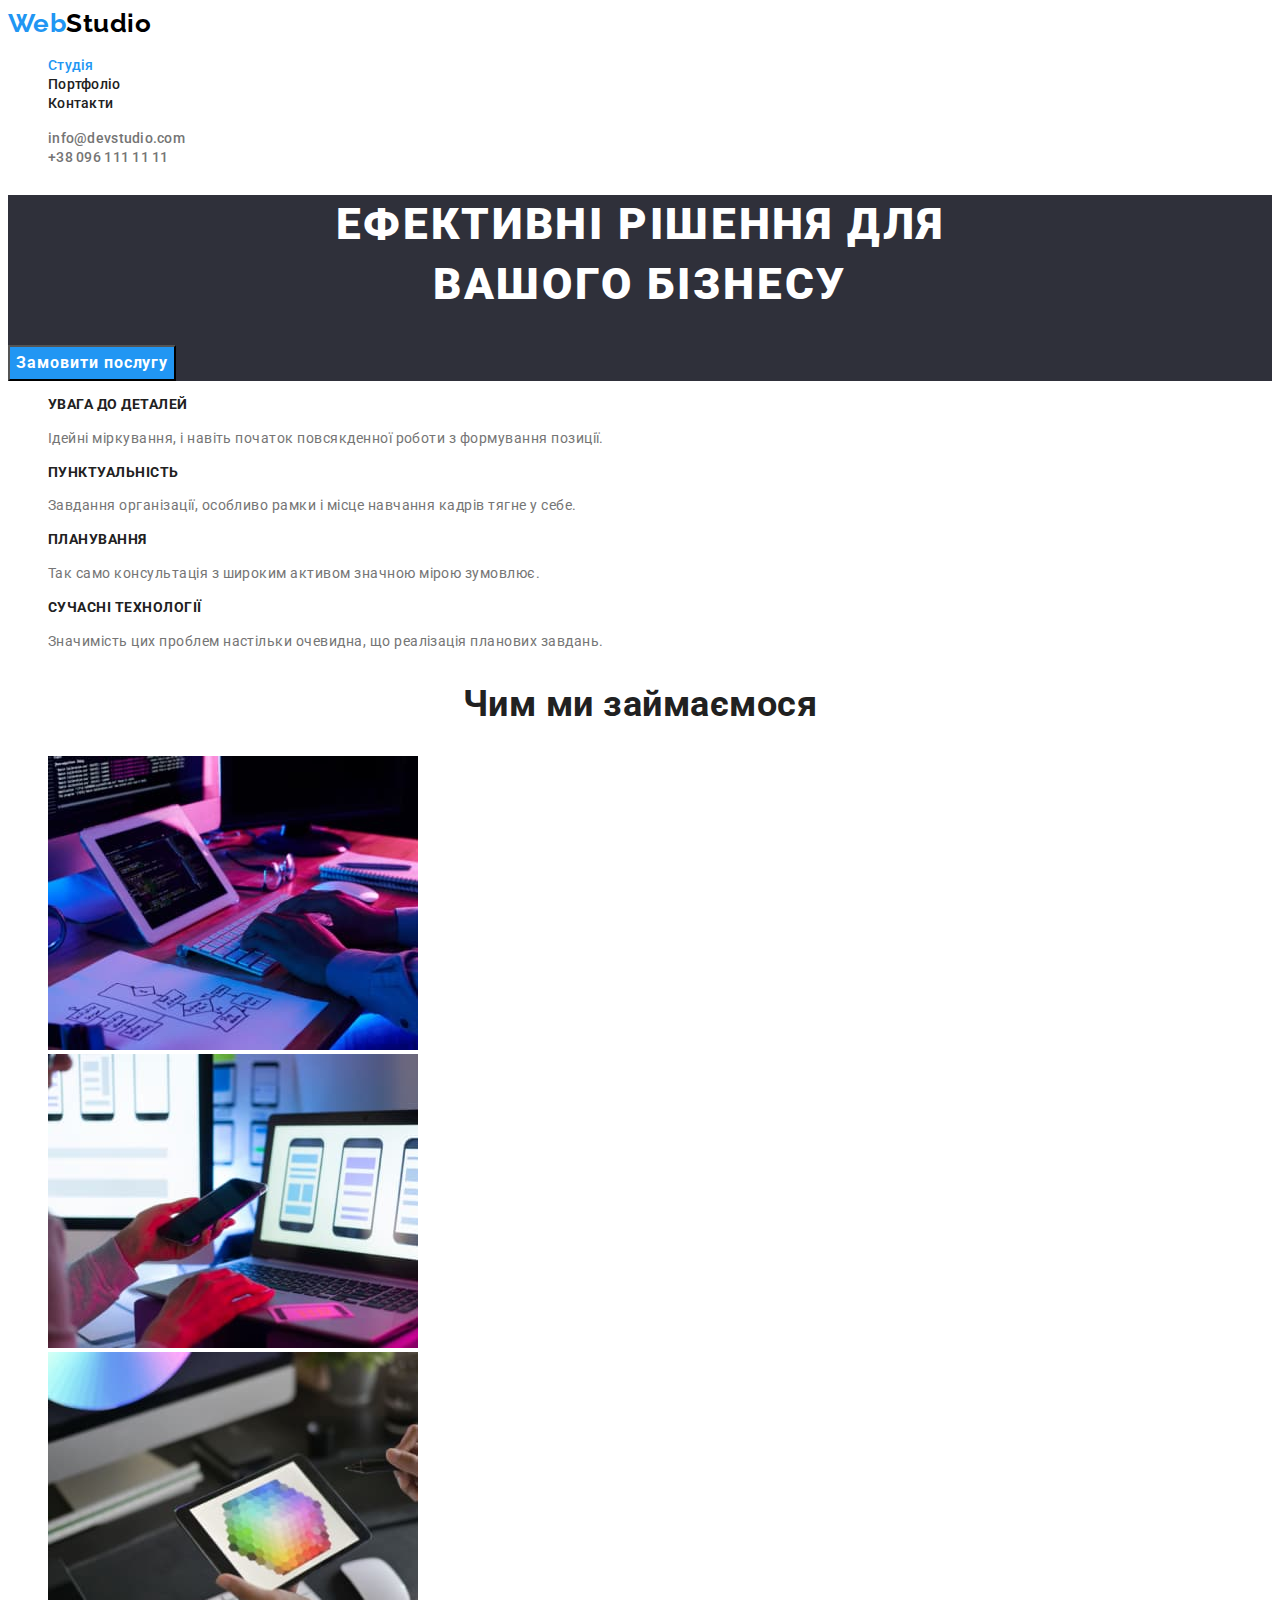
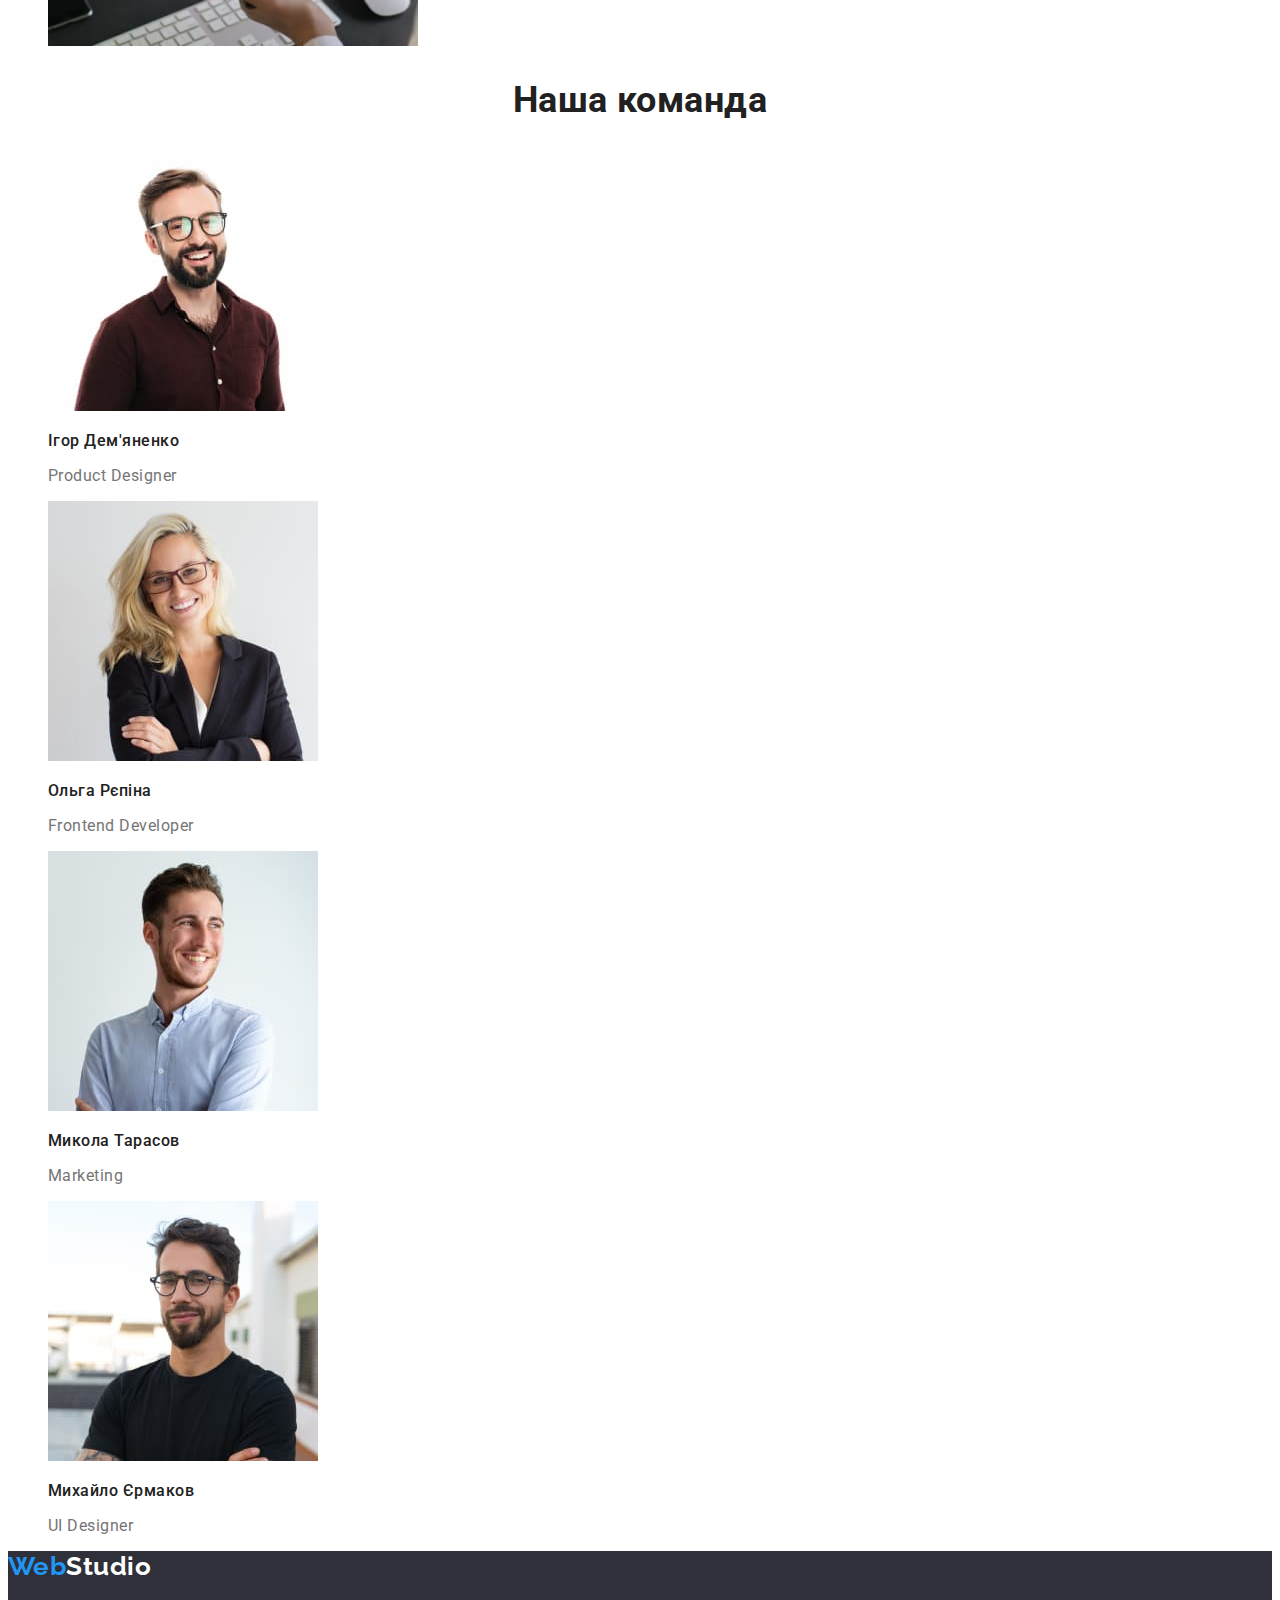
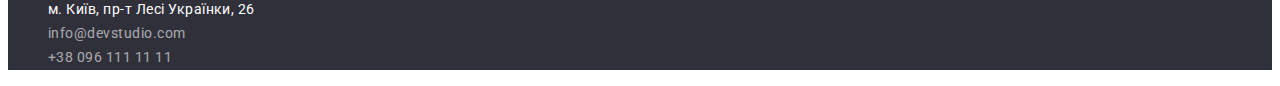
<file: index.html>
<!DOCTYPE html>
<html lang="uk">
  <head>
    <meta charset="UTF-8" />
    <meta http-equiv="X-UA-Compatible" content="IE=edge" />
    <meta name="viewport" content="width=device-width, initial-scale=1.0" />
    <title>Студія</title>
    <link rel="preconnect" href="https://fonts.googleapis.com" />
    <link rel="preconnect" href="https://fonts.gstatic.com" crossorigin />
    <link
      href="https://fonts.googleapis.com/css2?family=Raleway:wght@700&family=Roboto:wght@400;500;700;900&display=swap"
      rel="stylesheet"
    />
    <link rel="stylesheet" href="./css/styles.css" />
  </head>
  <body>
    <header>
      <nav>
        <a href="#" lang="en" class="logo accent"
          >Web<span class="logo black">Studio</span></a
        >
        <ul class="site-nav list">
          <li><a href="./index.html" class="link current">Студія</a></li>
          <li><a href="./portfolio.html" class="link">Портфоліо</a></li>
          <li><a href="" class="link">Контакти</a></li>
        </ul>
      </nav>
      <ul class="contacts list">
        <li>
          <a href="mailto:info@devstudio.com" class="link"
            >info@devstudio.com</a
          >
        </li>
        <li><a href="tel:+380961111111" class="link">+38 096 111 11 11</a></li>
      </ul>
    </header>
    <main>
      <section class="hero background">
        <h1 class="title">
          Ефективні рішення для <br />
          вашого бізнесу
        </h1>
        <button type="button" class="button primary">Замовити послугу</button>
      </section>
      <section class="section">
        <h2 hidden>Особливості</h2>
        <ul class="feature-list list">
          <li>
            <h3 class="title">Увага до деталей</h3>
            <p class="text">
              Ідейні міркування, і навіть початок повсякденної роботи з
              формування позиції.
            </p>
          </li>
          <li>
            <h3 class="title">Пунктуальність</h3>
            <p class="text">
              Завдання організації, особливо рамки і місце навчання кадрів тягне
              у себе.
            </p>
          </li>
          <li>
            <h3 class="title">Планування</h3>
            <p class="text">
              Так само консультація з широким активом значною мірою зумовлює.
            </p>
          </li>
          <li>
            <h3 class="title">Сучасні технології</h3>
            <p class="text">
              Значимість цих проблем настільки очевидна, що реалізація планових
              завдань.
            </p>
          </li>
        </ul>
      </section>
      <section class="section">
        <h2 class="section-title">Чим ми займаємося</h2>
        <ul class="work-list list">
          <li>
            <img
              src="./images/box1.jpg"
              alt="Десктопні додатки"
              width="370"
              height="294"
            />
          </li>
          <li>
            <img
              src="./images/box2.jpg"
              alt="Мобільні додатки"
              width="370"
              height="294"
            />
          </li>
          <li>
            <img
              src="./images/box3.jpg"
              alt="Дизайнерські рішення"
              width="370"
              height="294"
            />
          </li>
        </ul>
      </section>
      <section class="section">
        <h2 class="section-title">Наша команда</h2>
        <ul class="team-list list">
          <li>
            <img
              src="./images/teamcard1.jpg"
              alt="Ігор Дем'яненко"
              width="270"
              height="260"
            />
            <h3 class="title">Ігор Дем'яненко</h3>
            <p lang="en" class="text">Product Designer</p>
          </li>
          <li>
            <img
              src="./images/teamcard2.jpg"
              alt="Ольга Рєпіна"
              width="270"
              height="260"
            />
            <h3 class="title">Ольга Рєпіна</h3>
            <p lang="en" class="text">Frontend Developer</p>
          </li>
          <li>
            <img
              src="./images/teamcard3.jpg"
              alt="Микола Тарасов"
              width="270"
              height="260"
            />
            <h3 class="title">Микола Тарасов</h3>
            <p lang="en" class="text">Marketing</p>
          </li>
          <li>
            <img
              src="./images/teamcard4.jpg"
              alt="Михайло Єрмаков"
              width="270"
              height="260"
            />
            <h3 class="title">Михайло Єрмаков</h3>
            <p lang="en" class="text">UI Designer</p>
          </li>
        </ul>
      </section>
    </main>
    <footer class="footer background">
      <a href="#" lang="en" class="logo accent"
        >Web<span class="logo white">Studio</span></a
      >
      <address class="address">
        <ul class="list">
          <li>
            <a
              href="https://goo.gl/maps/svjkKnYLFbLoZHFH7"
              target="_blank"
              rel="noopener noreferrer"
              class="item"
              >м. Київ, пр-т Лесі Українки, 26</a
            >
          </li>
          <li>
            <a href="mailto:info@devstudio.com" class="link"
              >info@devstudio.com</a
            >
          </li>
          <li>
            <a href="tel:+380961111111" class="link">+38 096 111 11 11</a>
          </li>
        </ul>
      </address>
    </footer>
  </body>
</html>
</file>
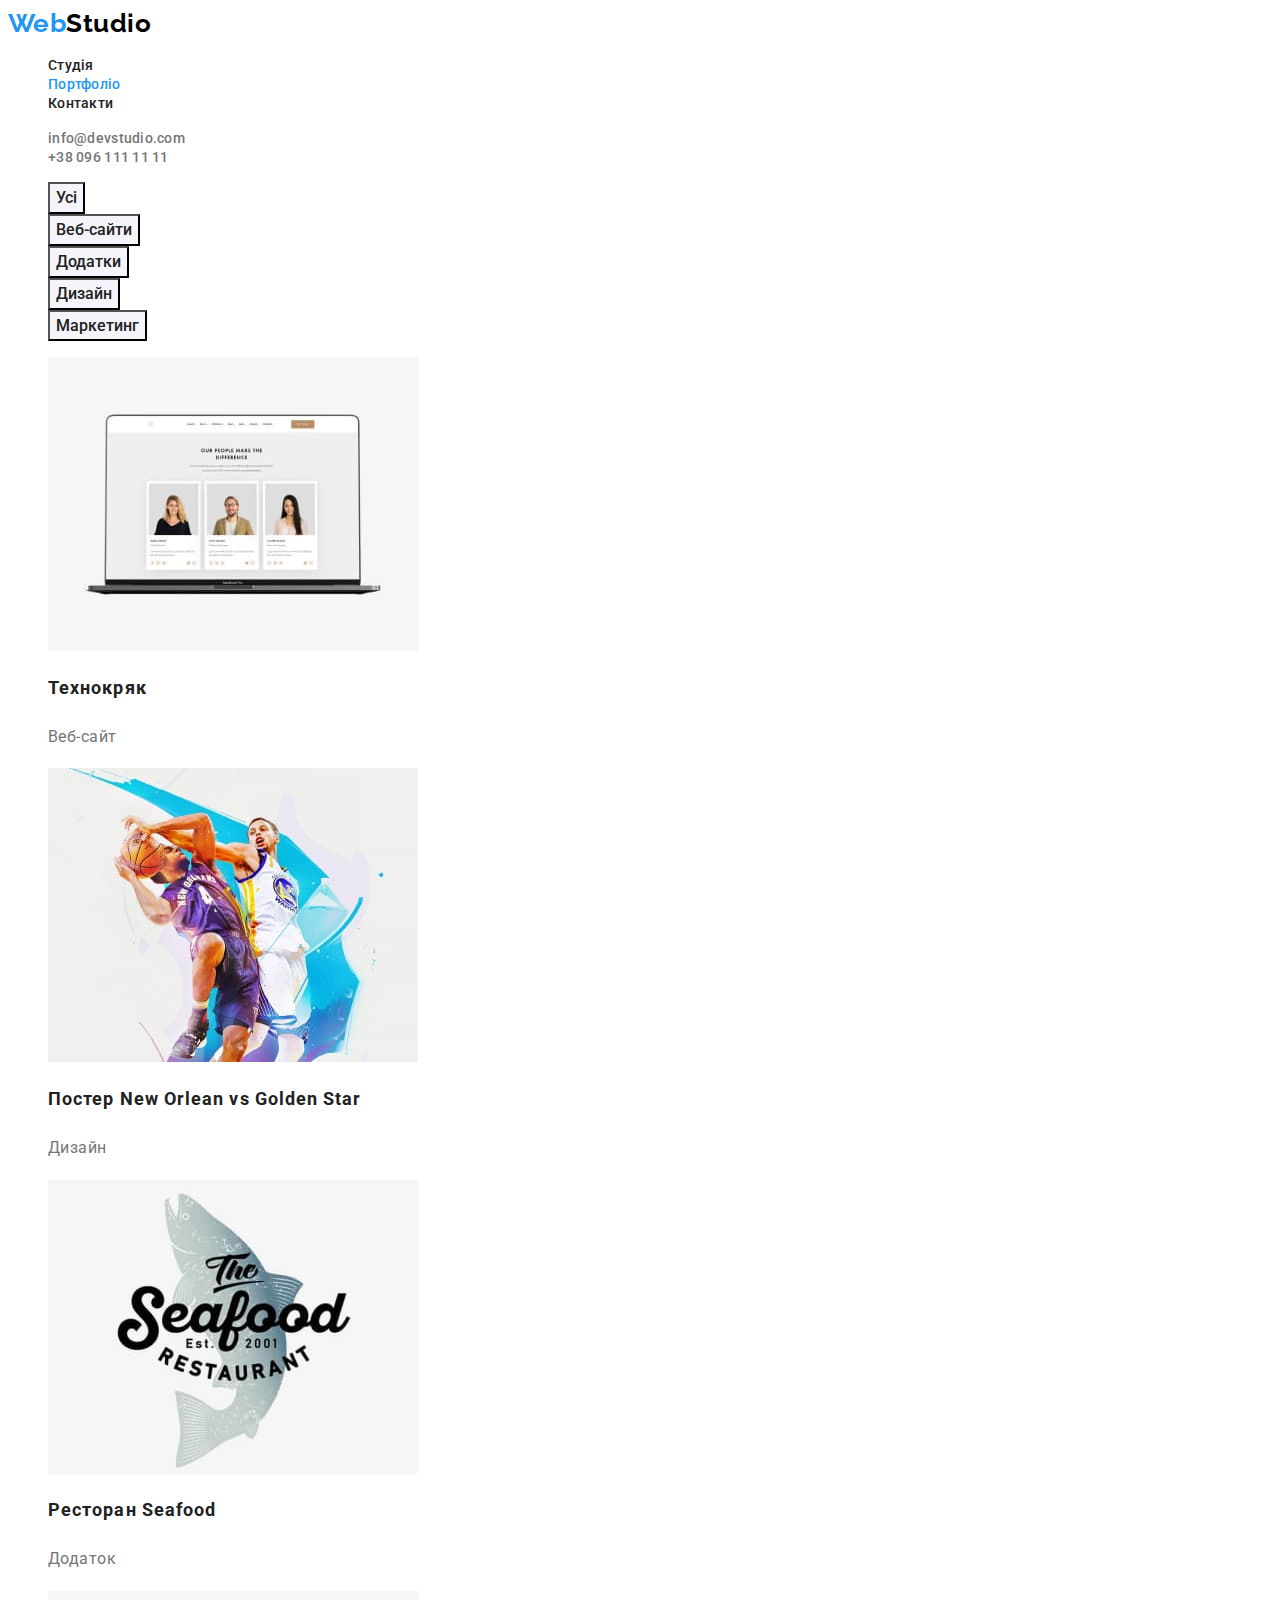
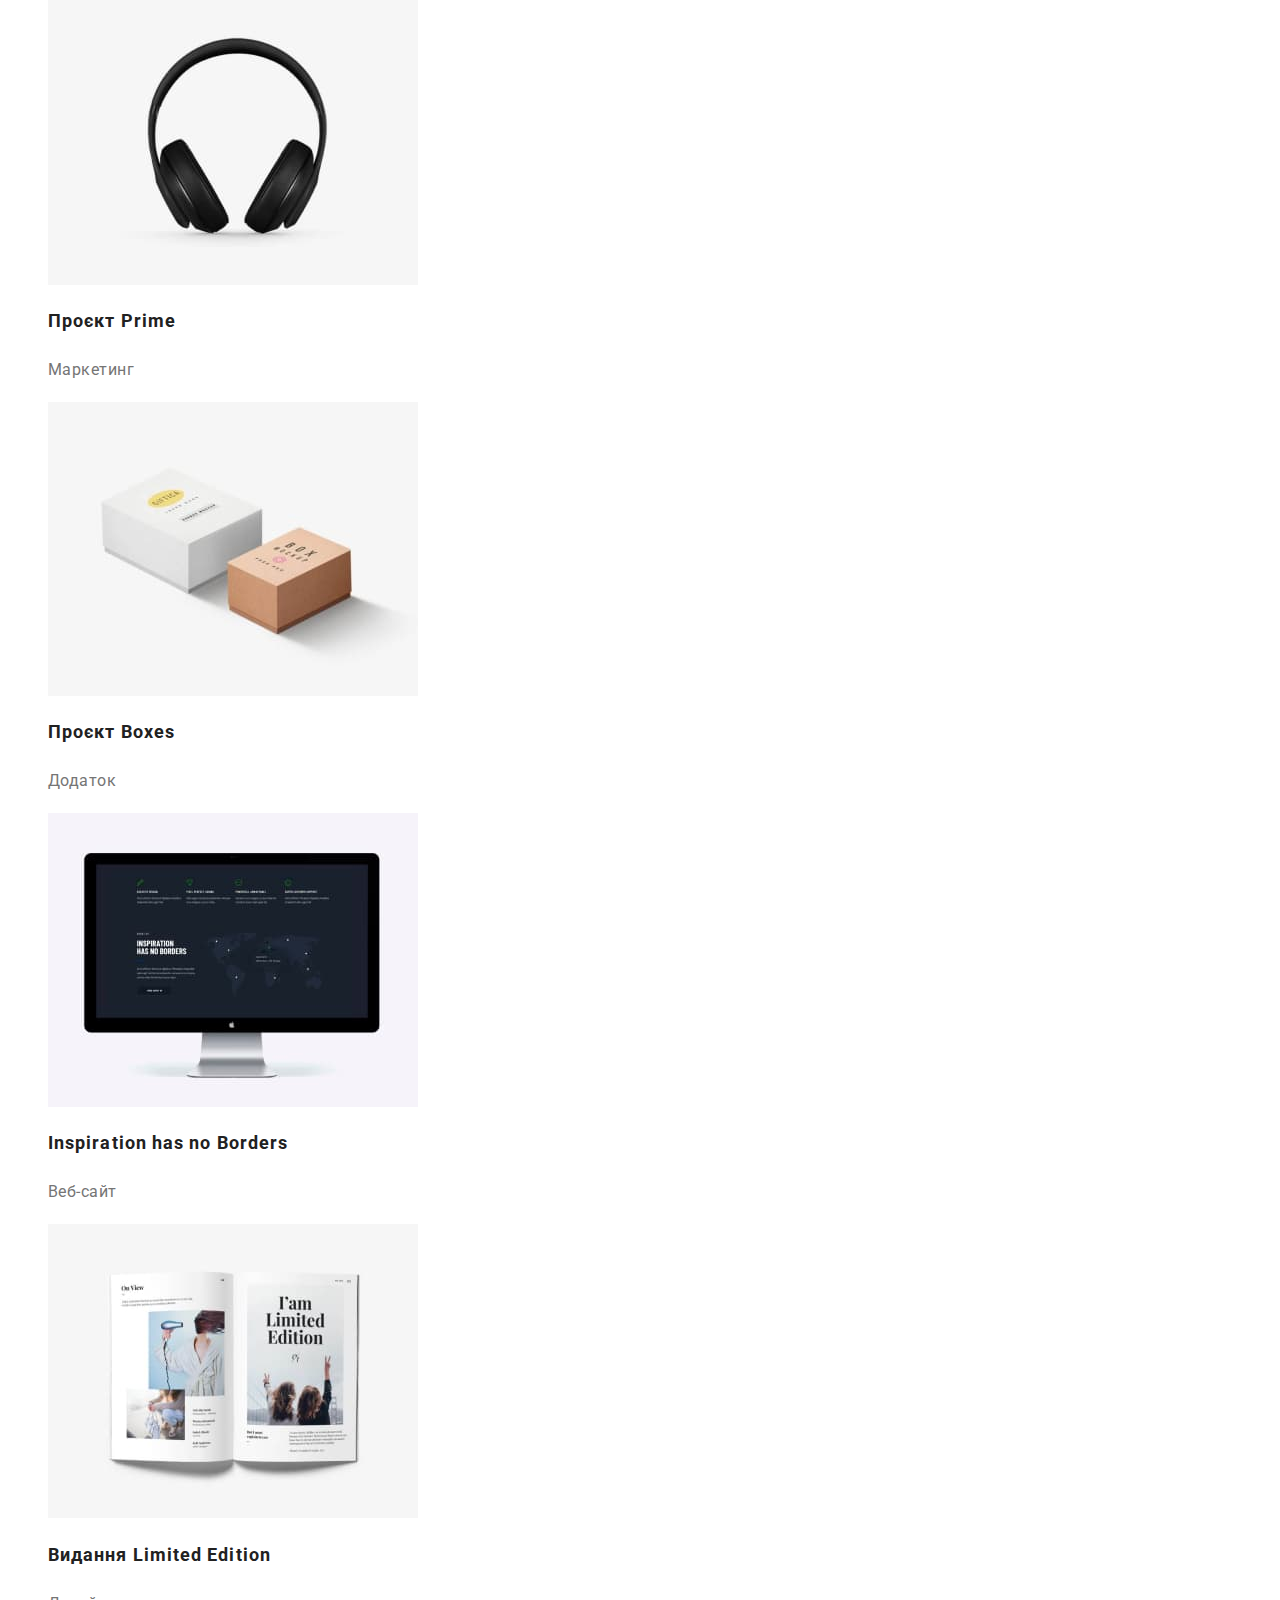
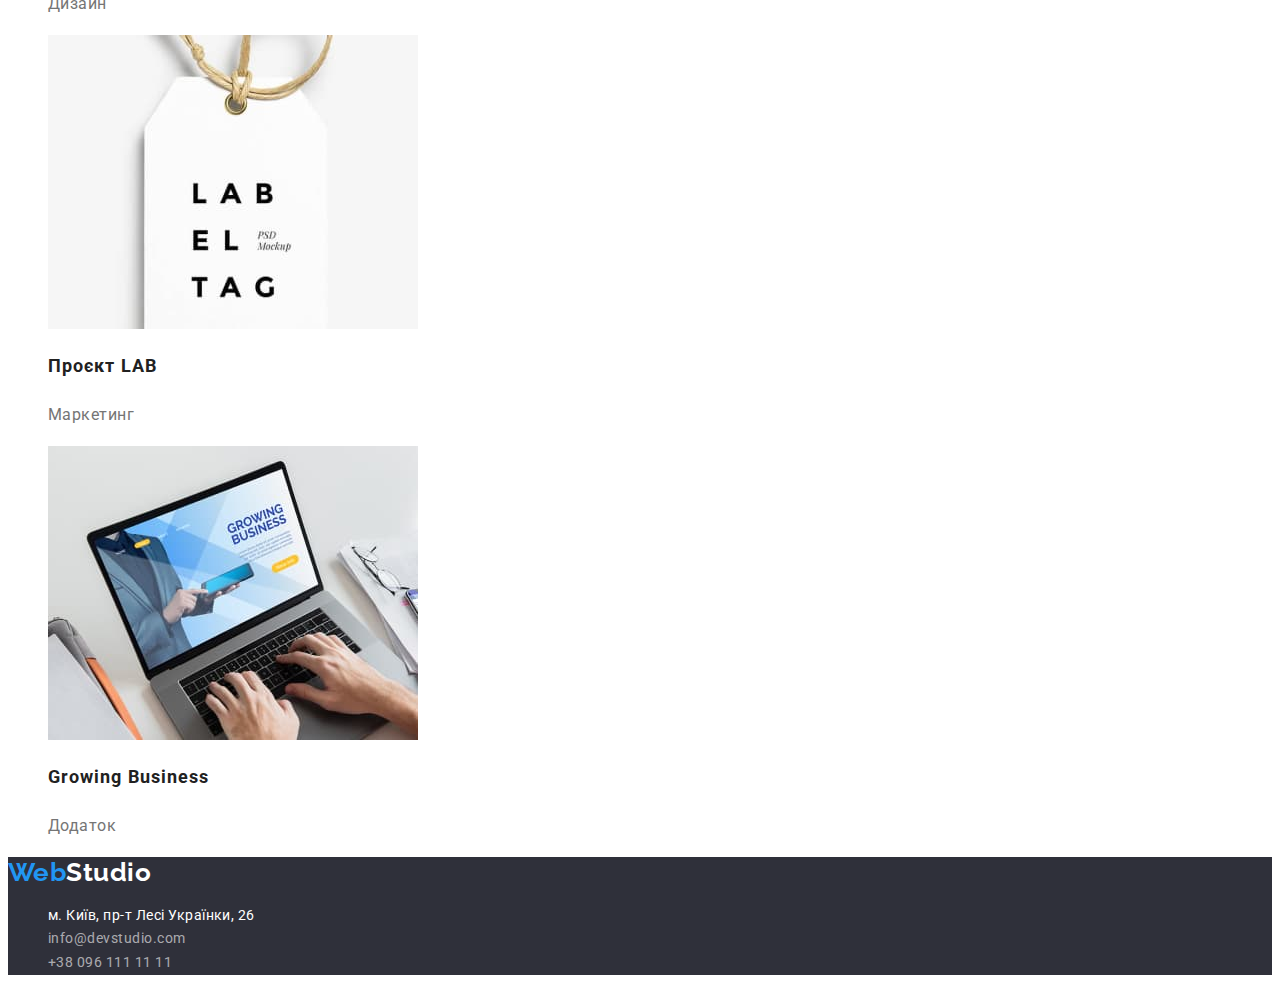
<file: portfolio.html>
<!DOCTYPE html>
<html lang="uk">
  <head>
    <meta charset="UTF-8" />
    <meta http-equiv="X-UA-Compatible" content="IE=edge" />
    <meta name="viewport" content="width=device-width, initial-scale=1.0" />
    <title>Портфоліо</title>
    <link rel="preconnect" href="https://fonts.googleapis.com" />
    <link rel="preconnect" href="https://fonts.gstatic.com" crossorigin />
    <link
      href="https://fonts.googleapis.com/css2?family=Raleway:wght@700&family=Roboto:wght@400;500;700;900&display=swap"
      rel="stylesheet"
    />
    <link rel="stylesheet" href="./css/styles.css" />
  </head>
  <body>
    <header>
      <nav>
        <a href="#" lang="en" class="logo accent"
          >Web<span class="logo black">Studio</span></a
        >
        <ul class="site-nav list">
          <li><a href="./index.html" class="link">Студія</a></li>
          <li><a href="./portfolio.html" class="link current">Портфоліо</a></li>
          <li><a href="" class="link">Контакти</a></li>
        </ul>
      </nav>
      <ul class="contacts list">
        <li>
          <a href="mailto:info@devstudio.com" class="link"
            >info@devstudio.com</a
          >
        </li>
        <li><a href="tel:+380961111111" class="link">+38 096 111 11 11</a></li>
      </ul>
    </header>
    <main>
      <section class="category">
        <h1 hidden>Портфоліо</h1>
        <ul class="list">
          <li><button type="button" class="button secondary">Усі</button></li>
          <li>
            <button type="button" class="button secondary">Веб-сайти</button>
          </li>
          <li>
            <button type="button" class="button secondary">Додатки</button>
          </li>
          <li>
            <button type="button" class="button secondary">Дизайн</button>
          </li>
          <li>
            <button type="button" class="button secondary">Маркетинг</button>
          </li>
        </ul>
        <ul class="list">
          <li>
            <a href="#" class="link">
              <img
                src="./images/project1.jpg"
                alt="Технокряк"
                width="370"
                height="294"
              />
              <h2 class="title">Технокряк</h2>
              <p class="text">Веб-сайт</p>
            </a>
          </li>
          <li>
            <a href="#" class="link">
              <img
                src="./images/project2.jpg"
                alt="Постер New Orlean vs Golden Star"
                width="370"
                height="294"
              />
              <h2 class="title">Постер New Orlean vs Golden Star</h2>
              <p class="text">Дизайн</p>
            </a>
          </li>
          <li>
            <a href="#" class="link">
              <img
                src="./images/project3.jpg"
                alt="Ресторан Seafood"
                width="370"
                height="294"
              />
              <h2 class="title">Ресторан Seafood</h2>
              <p class="text">Додаток</p>
            </a>
          </li>
          <li>
            <a href="#" class="link">
              <img
                src="./images/project4.jpg"
                alt="Проєкт Prime"
                width="370"
                height="294"
              />
              <h2 class="title">Проєкт Prime</h2>
              <p class="text">Маркетинг</p>
            </a>
          </li>
          <li>
            <a href="#" class="link">
              <img
                src="./images/project5.jpg"
                alt="Проєкт Boxes"
                width="370"
                height="294"
              />
              <h2 class="title">Проєкт Boxes</h2>
              <p class="text">Додаток</p>
            </a>
          </li>
          <li>
            <a href="#" class="link">
              <img
                src="./images/project6.jpg"
                alt="Inspiration has no Borders"
                width="370"
                height="294"
              />
              <h2 class="title">Inspiration has no Borders</h2>
              <p class="text">Веб-сайт</p>
            </a>
          </li>
          <li>
            <a href="#" class="link">
              <img
                src="./images/project7.jpg"
                alt="Видання Limited Edition"
                width="370"
                height="294"
              />
              <h2 class="title">Видання Limited Edition</h2>
              <p class="text">Дизайн</p>
            </a>
          </li>
          <li>
            <a href="#" class="link">
              <img
                src="./images/project8.jpg"
                alt="Проєкт LAB"
                width="370"
                height="294"
              />
              <h2 class="title">Проєкт LAB</h2>
              <p class="text">Маркетинг</p>
            </a>
          </li>
          <li>
            <a href="#" class="link">
              <img
                src="./images/project9.jpg"
                alt="Growing Business"
                width="370"
                height="294"
              />
              <h2 class="title">Growing Business</h2>
              <p class="text">Додаток</p>
            </a>
          </li>
        </ul>
      </section>
    </main>
    <footer class="footer background">
      <a href="#" lang="en" class="logo accent"
        >Web<span class="logo white">Studio</span></a
      >
      <address class="address">
        <ul class="list">
          <li>
            <a
              href="https://goo.gl/maps/svjkKnYLFbLoZHFH7"
              target="_blank"
              rel="noopener noreferrer"
              class="item"
              >м. Київ, пр-т Лесі Українки, 26</a
            >
          </li>
          <li>
            <a href="mailto:info@devstudio.com" class="link"
              >info@devstudio.com</a
            >
          </li>
          <li>
            <a href="tel:+380961111111" class="link">+38 096 111 11 11</a>
          </li>
        </ul>
      </address>
    </footer>
  </body>
</html>
</file>
<file: css/styles.css>
:root {
  --primary-text-color: #757575;
  --title-text-color: #212121;
  --primary-black-color: #000000;
  --primary-white-color: #ffffff;
  --secondary-white-color: #f5f4fa;
  --primary-accent-color: #2196f3;
  --secondary-accent-color: #188ce8;
  --dark-background-color: #2f303a;
  --white-opacity-color: rgba(255, 255, 255, 0.6);
}
body {
  background-color: var(--primary-white-color);
  color: var(--primary-text-color);
  font-family: Roboto, sans-serif;
  letter-spacing: 0.03em;
}
.logo {
  font-family: Raleway, cursive;
  font-weight: 700;
  font-size: 26px;
  line-height: 1.19;
  text-decoration: none;
}
.logo.accent {
  color: var(--primary-accent-color);
}
.logo.black {
  color: var(--primary-black-color);
}
.logo.white {
  color: var(--primary-white-color);
}
.list {
  list-style: none;
}
.site-nav .link {
  color: var(--title-text-color);

  font-weight: 500;
  font-size: 14px;
  line-height: 1.14;
  letter-spacing: 0.02em;
  text-decoration: none;
}
.site-nav .link:hover,
.site-nav .link:focus,
.site-nav .link.current {
  color: var(--primary-accent-color);
}
.contacts .link {
  font-weight: 500;
  font-size: 14px;
  line-height: 1.14;
  letter-spacing: 0.02em;
  color: var(--primary-text-color);
  text-decoration: none;
}
.contacts .link:hover,
.contacts .link:focus {
  color: var(--primary-accent-color);
}
.hero .title {
  color: var(--primary-white-color);
  font-weight: 900;
  font-size: 44px;
  line-height: 1.36;
  text-align: center;
  letter-spacing: 0.06em;
  text-transform: uppercase;
}
.button {
  font-family: inherit;
  font-size: 16px;
  cursor: pointer;
}
.button.primary {
  background-color: var(--primary-accent-color);
  color: var(--primary-white-color);
  font-weight: 700;
  letter-spacing: 0.06em;
  line-height: 1.88;
}
.button.primary:hover,
.button.primary:focus {
  background-color: var(--secondary-accent-color);
}
.button.secondary {
  background-color: var(--secondary-white-color);
  color: var(--title-text-color);
  font-weight: 500;
  line-height: 1.62;
}
.button.secondary:hover,
.button.primary:focus {
  background-color: var(--primary-accent-color);
  color: var(--primary-white-color);
}
.feature-list .title {
  color: var(--title-text-color);

  font-size: 14px;
  line-height: 1.14;
  text-transform: uppercase;
}
.feature-list .text {
  font-size: 14px;
  line-height: 1.71;
}
.section-title {
  color: var(--title-text-color);
  font-size: 36px;
  line-height: 1.16;
  text-align: center;
}
.team-list .title {
  color: var(--title-text-color);
  font-weight: 500;
}
.team-list .title,
.team-list .text {
  font-size: 16px;
  line-height: 1.19;
}
.background {
  background-color: var(--dark-background-color);
}
.address {
  font-style: normal;
}
.address .item,
.address .link {
  font-size: 14px;
  line-height: 1.71;
  text-decoration: none;
  color: var(--primary-white-color);
}
.address .link {
  color: var(--white-opacity-color);
}
.address .item:focus,
.address .item:hover,
.address .link:focus,
.address .link:hover {
  color: var(--primary-accent-color);
}
.category .title {
  font-size: 18px;
  line-height: 2;
  letter-spacing: 0.06em;
  text-decoration: none;
  color: var(--title-text-color);
}
.category .text {
  font-size: 16px;
  line-height: 1.88;
}
.category .link {
  text-decoration: none;
  color: var(--primary-text-color);
}
</file>
